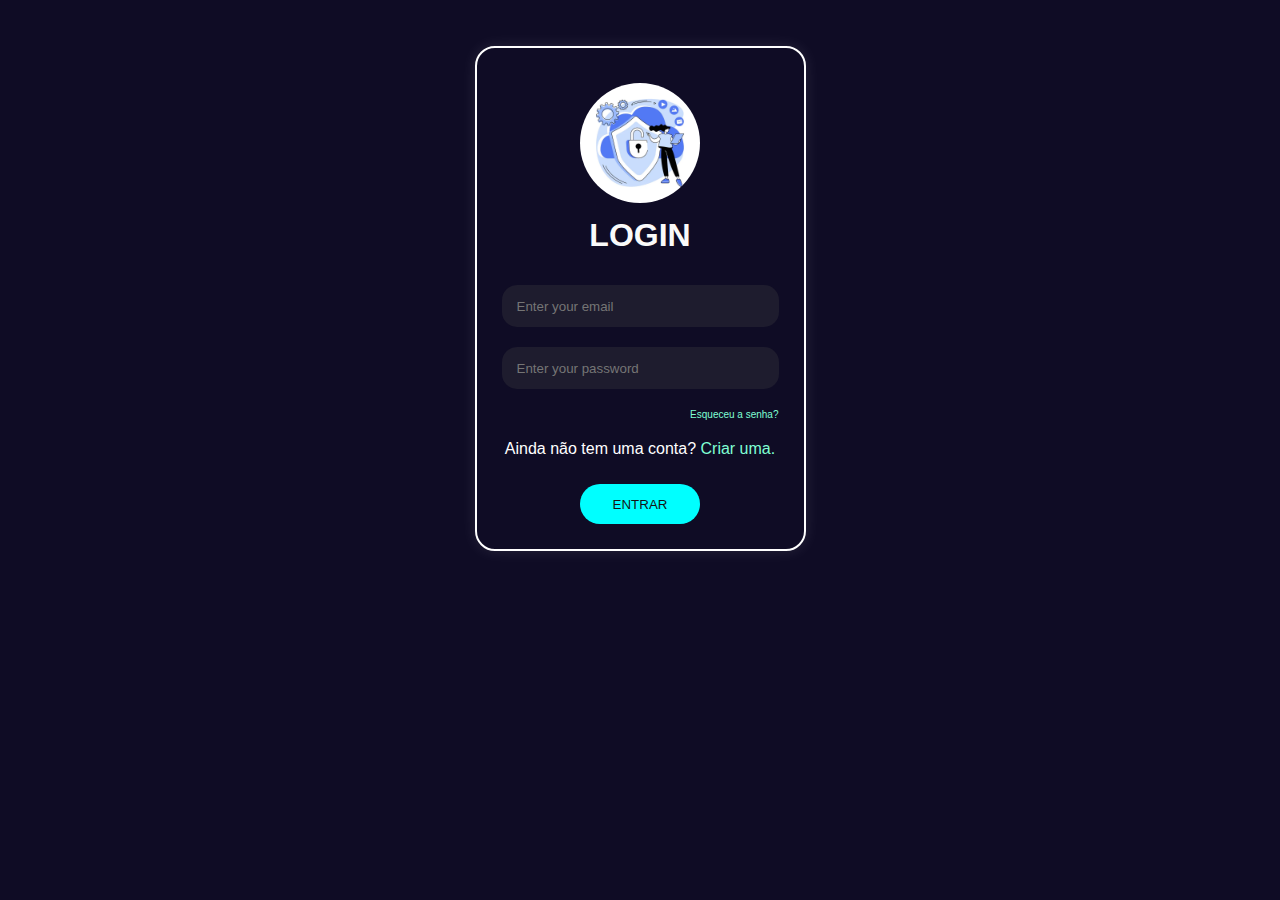
<file: index.html>
<!DOCTYPE html>
<html lang="en">
<head>
    <meta charset="UTF-8">
    <meta name="viewport" content="width=device-width, initial-scale=1.0">
     <!-- Font awesone CND link -->
    <link rel="stylesheet" href="https://cdnjs.cloudflare.com/ajax/libs/font-awesome/4.7.0/css/font-awesome.min.css">
    <title>Login</title>

    <link rel="stylesheet" href="global.style/styles.css">
</head>
<body>
    <div id="login">
    <div class="caixa">
        <!-- Div com borda branca englobando todo o conteúdo -->
        <div class="login-border">
            <img src="image/imagelogin.jpg" alt="">
            <h1>LOGIN</h1>

            <div class="email">
                <input type="email" placeholder="Enter your email" required>
            </div>
             
            <div class="password">
                <input type="password" placeholder="Enter your password" minlength="8" required>
            </div>

            <div class="esqueceu-senha">
                <p><a href="#">Esqueceu a senha?</a></p>
            </div>


            <div class="enter">
                <p>Ainda não tem uma conta?<a href="cadastro.html"> Criar uma.</a></p>
                <input type="submit" value="ENTRAR">
            </div>
        </div>
    </div>
</div>
        
</body>
</html>
</file>
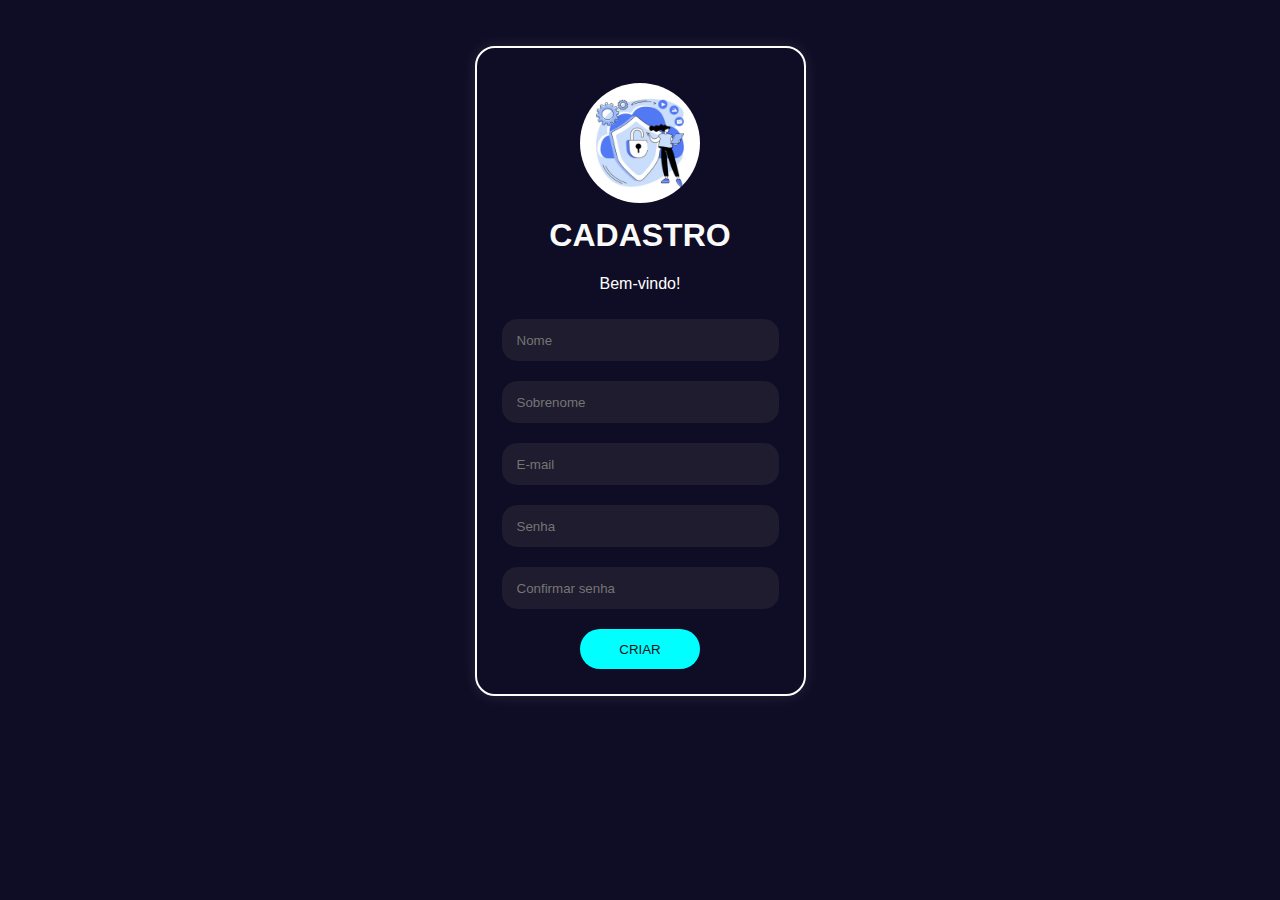
<file: cadastro.html>
<!DOCTYPE html>
<html lang="en">
<head>
    <meta charset="UTF-8">
    <meta name="viewport" content="width=device-width, initial-scale=1.0">
     <!-- Font awesone CND link -->
    <link rel="stylesheet" href="https://cdnjs.cloudflare.com/ajax/libs/font-awesome/4.7.0/css/font-awesome.min.css">
    <title>CADASTRO</title>

    <link rel="stylesheet" href="global.style/styles.css">
</head>
<body>
    <div id="login">
    <div class="caixa">
        <!-- Div com borda branca englobando todo o conteúdo -->
        <div class="login-border">
            <img src="image/imagelogin.jpg" alt="">
            <h1>CADASTRO</h1>
            <p>Bem-vindo!</p>

            <div class="name">
                <input type="tel" placeholder="Nome" required>
            </div>

            <div class="sobrenome">
                <input type="text" placeholder="Sobrenome" required>
            </div>

            <div class="email">
                <input type="email" placeholder="E-mail" required>
            </div>
             
            <div class="password">
                <input type="password" placeholder="Senha" minlength="8" required>
            </div>

              
            <div class="password-confirm">
                <input type="password" placeholder="Confirmar senha" minlength="8" required>
            </div>


            <div class="enter">
                <input type="submit" value="CRIAR">
            </div>
        </div>
    </div>
</div>
        
</body>
</html>
</file>
<file: global.style/styles.css>
* {
    font-family: 'Roboto', sans-serif;
    background-color:#0f0c25;
    color: #fff;
    margin-top: 10px;

}

a {
    text-decoration: none;
    color: aquamarine;
}

img {
    width: 120px;
    height: 120px;
    border-radius: 50%;
}

#login {
    text-align: center;
    justify-content: center;
    align-items: center;
    display: flex;
    flex-direction: row;
    
}

.email input {
    border-radius: 15px;
    border: none;
    width: 260px;
    height: 40px;
    padding-left: 15px;
    background-color: #1e1c2e;
    color: #b6b6b6;
    
}

.name input {
    border-radius: 15px;
    border: none;
    width: 260px;
    height: 40px;
    padding-left: 15px;
    background-color: #1e1c2e;
    color: #b6b6b6;

}
.sobrenome input {
    border-radius: 15px;
    border: none;
    width: 260px;
    height: 40px;
    padding-left: 15px;
    background-color: #1e1c2e;
    color: #b6b6b6;
    

}


.password input {
    border-radius: 15px;
    border: none;
    width: 260px;
    height: 40px;
    padding-left: 15px;
    background-color: #1e1c2e;
    color: #b6b6b6;
 

}

.password-confirm input {
    border-radius: 15px;
    border: none;
    width: 260px;
    height: 40px;
    padding-left: 15px;
    background-color: #1e1c2e;
    color: #b6b6b6;
    
}

.esqueceu-senha {
    display: flex;
    font-size: 10px;
    margin-left: auto;
    width: fit-content;
    
    
  

}

.enter input {
    cursor: pointer;
    width: 120px;
    height: 40px;
    border-radius: 20px;
    border: none;
    background-color: cyan;
    color: #141414 ;
}

.enter input:hover {
    background-color:rgb(22, 169, 169) 
    
}
inout::placeholder {
    color: #b6b6b6;
}

h1 {
    color: #fafafa;
}

.caixa {
    margin-top: 6px;
}

input:focus {
    outline: none;
}

.login-border {
    border: 2px solid white;  /* Borda branca */
    border-radius: 20px;      /* Cantos arredondados */
    padding: 25px;            /* Espaçamento interno */
    margin: 20px auto;        /* Centraliza e dá margem */
    max-width: 300px;         /* Largura máxima */
    box-shadow: 0 0 15px rgba(255, 255, 255, 0.1); /* Sombra sutil */
}

/* Responsividade para tablets */
@media (max-width: 768px) {
    .login-border {
        padding: 25px;
    }
    
    img {
        width: 100px;
        height: 100px;
    }
    
    h1 {
        font-size: 1.6rem;
    }
}

/* Responsividade para celulares */
@media (max-width: 480px) {
    .login-border {
        padding: 20px;
        border-radius: 15px;
    }
    
    img {
        width: 80px;
        height: 80px;
    }
    
    h1 {
        font-size: 1.4rem;
        margin-bottom: 20px;
    }
    
    .email input,
    .password input {
        height: 45px;
        font-size: 0.9rem;
    }
    
    .enter input {
        width: 110px;
        height: 42px;
    }
}

/* Para telas muito pequenas */
@media (max-width: 360px) {
    .login-border {
        padding: 15px;
    }
    
    h1 {
        font-size: 1.3rem;
    }
    
    .email input,
    .password input {
        height: 40px;
        font-size: 0.85rem;
    }
}
</file>
